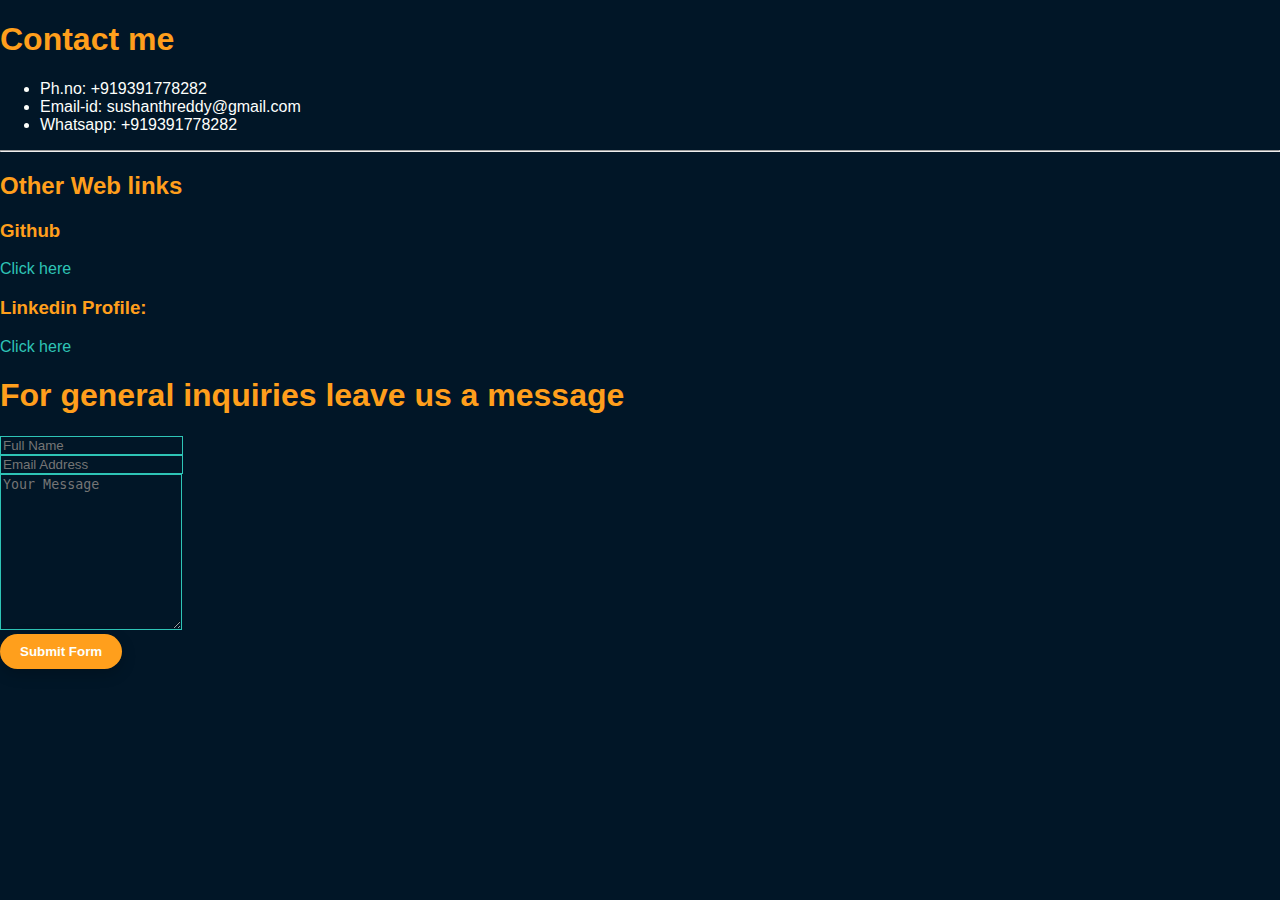
<file: My Contact.html>
<!DOCTYPE html>
<html>
<head>
    <meta charset="UTF-8">
    <title>Contact Me</title>
    <link rel="stylesheet" href="style.css">
</head>
    <body>
        <h1>Contact me</h1>
        <p>
            <UL>
                <li>Ph.no: +919391778282</li>
                
                <li>Email-id: sushanthreddy@gmail.com</li>

                <li>Whatsapp: +919391778282</li>

            </UL>
        </p>
        <hr>
        <h2>Other Web links</h2>
        <h3>Github</h3>
        <a href="https://github.com/sushanthreddy009">Click here</a>
        <h3>Linkedin Profile:</h3>
        <a href="https://www.linkedin.com/in/sushanth-reddy-86b139239">Click here</a>

        <div class="container">
          <h1>For general inquiries leave us a message</h1>
          <form target="_blank" action="https://formsubmit.co/sushanthreddy717@gmail.com" method="POST">
            <div class="form-group">
              <div class="form-row">
                <div class="col">
                  <input type="text" name="name" class="form-control" placeholder="Full Name" required>
                </div>
                <div class="col">
                  <input type="email" name="email" class="form-control" placeholder="Email Address" required>
                </div>
              </div>
            </div>
            <div class="form-group">
              <textarea placeholder="Your Message" class="form-control" name="message" rows="10" required></textarea>
            </div>
            <button type="submit" class="btn btn-lg btn-dark btn-block">Submit Form</button>
          </form>
        </div>
        
        <!-- Replace 'src' with the path to your JavaScript file -->
        <!-- <script src="path-to-your-javascript.js"></script> -->
        
        
        <!-- Replace 'src' with the path to your JavaScript file -->
        <!-- <script src="path-to-your-javascript.js"></script> -->

    </body>
</html>
</file>
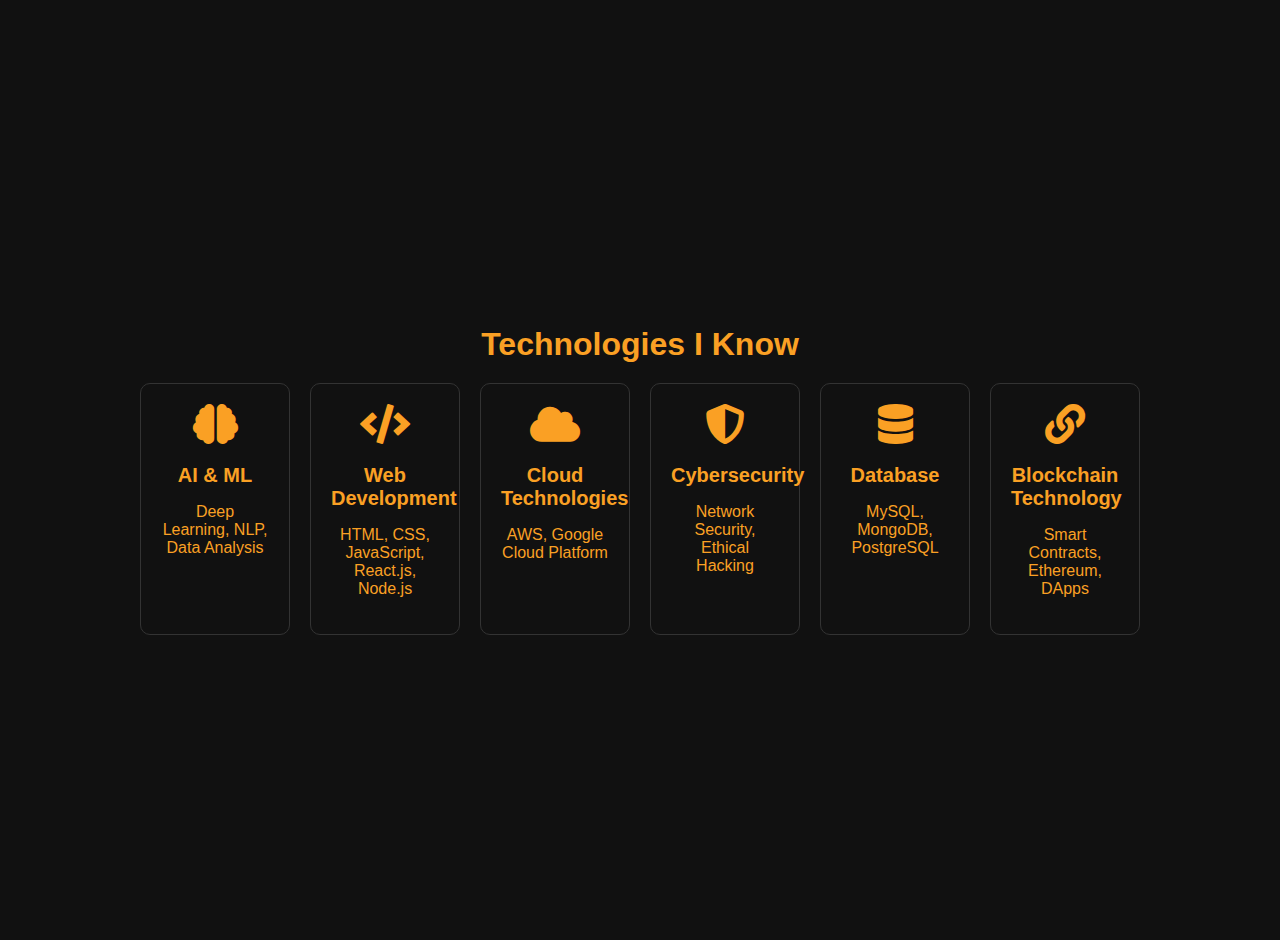
<file: My Skills.html>
<!DOCTYPE html>
<html lang="en">
<head>
    <meta charset="UTF-8">
    <title>My Skills</title>
    <link rel="stylesheet" href="https://cdnjs.cloudflare.com/ajax/libs/font-awesome/5.15.1/css/all.min.css">
    <style>
        body {
            background-color: #111; /* Dark background */
            color: #faa024;
            font-family: 'Arial', sans-serif;
            margin: 0;
            padding: 20px;
            display: flex;
            justify-content: center;
            align-items: center;
            height: 100vh;
            flex-direction: column;
        }
        .skills-grid {
            display: grid;
            grid-template-columns: repeat(auto-fit, minmax(100px, 1fr));
            gap: 20px;
            text-align: center;
            max-width: 1000px;
            width: 100%;
        }
        .skill {
            border: 1px solid #333;
            padding: 20px;
            border-radius: 10px;
            transition: transform 0.3s ease;
        }
        .skill:hover {
            transform: translateY(-5px);
            border-color: #555;
        }
        .skill i {
            font-size: 40px;
            margin-bottom: 10px;
        }
        .skill h2 {
            font-size: 20px;
            margin: 10px 0;
        }
        .skill p {
            font-size: 16px;
        }
        h1 {
            margin-bottom: 20px;
        }
    </style>
</head>
<body>
    <h1>Technologies I Know</h1>
    <div class="skills-grid">
        <!-- AI & ML Skill -->
        <div class="skill">
            <i class="fas fa-brain"></i>
            <h2>AI & ML</h2>
            <p>Deep Learning, NLP, Data Analysis</p>
        </div>
        <!-- Web Development Skill -->
        <div class="skill">
            <i class="fas fa-code"></i>
            <h2>Web Development</h2>
            <p>HTML, CSS, JavaScript, React.js, Node.js</p>
        </div>
        <!-- Cloud Computing Skill -->
        <div class="skill">
            <i class="fas fa-cloud"></i>
            <h2>Cloud Technologies</h2>
            <p>AWS, Google Cloud Platform</p>
        </div>
        <!-- Cybersecurity Skill -->
        <div class="skill">
            <i class="fas fa-shield-alt"></i>
            <h2>Cybersecurity</h2>
            <p>Network Security, Ethical Hacking</p>
        </div>
        <!-- Database Skill -->
        <div class="skill">
            <i class="fas fa-database"></i>
            <h2>Database</h2>
            <p>MySQL, MongoDB, PostgreSQL</p>
        </div>
        <!-- Blockchain Skill -->
        <div class="skill">
            <i class="fas fa-link"></i>
            <h2>Blockchain Technology</h2>
            <p>Smart Contracts, Ethereum, DApps</p>
        </div>
        <!-- Add more skills as needed -->
    </div>
</body>
</html>
</file>
<file: style.css>
/* CSS Variables for Theme Management */
:root {
    --primary-color: #ff9f1c; /* Coral */
    --accent-color: #2ec4b6; /* Turquoise */
    --background-primary: #011627; /* Deep navy blue */
    --background-secondary: #023047; /* Dark blue */
    --text-color: #fdfffc; /* Off-white */
    --hover-effect: #e71d36; /* Tomato red */
}

body {
    font-family: 'Segoe UI', Helvetica, Arial, sans-serif;
    background-color: var(--background-primary);
    color: var(--text-color);
    margin: 0;
    padding: 0;
    box-sizing: border-box;
    transition: background-color 0.5s ease;
}

/* Dynamic Background */
body::before {
    content: "";
    position: fixed;
    top: 0;
    left: 0;
    width: 100%;
    height: 100%;
    background: linear-gradient(120deg, var(--primary-color), var(--accent-color));
    clip-path: circle(0% at right 0%);
    transition: clip-path 0.5s ease-out;
}




/* Header & Footer with Unique Styles */
header, footer {
    text-align: center;
    padding: 20px;
    background-color: var(--background-secondary);
    color: var(--text-color);
}

/* Innovative Button Styles */
button, .button {
    background-color: var(--primary-color);
    color: var(--text-color);
    border: none;
    padding: 10px 20px;
    cursor: pointer;
    font-weight: bold;
    border-radius: 20px;
    box-shadow: 0 5px 15px rgba(0, 0, 0, 0.2);
    transition: background-color 0.3s ease, transform 0.2s ease, box-shadow 0.3s ease;
}

button:hover, .button:hover {
    background-color: var(--hover-effect);
    transform: scale(1.05);
    box-shadow: 0 8px 25px rgba(0, 0, 0, 0.3);
}

/* Title and Text Enhancements */
h1, h2, h3 {
    color: var(--primary-color);
    transition: color 0.3s ease;
}

/* Interactive Hover Effects for Titles */
h1:hover, h2:hover, h3:hover {
    color: var(--accent-color);
    cursor: pointer;
}

/* Links Styling */
a {
    color: var(--accent-color);
    transition: color 0.3s ease;
    text-decoration: none;
}

a:hover {
    color: var(--hover-effect);
    text-decoration: underline;
}

/* Section and Image Styling */
section {
    background-color: var(--background-secondary);
    padding: 20px;
    margin: 10px 0;
    border-radius: 10px;
    transition: background-color 0.3s ease;
}

img {
    max-width: 100%;
    height: auto;
    border-radius: 10px;
    transition: transform 0.3s ease;
}

img:hover {
    transform: scale(1.03);
}

/* Responsive Design */
@media (max-width: 768px) {
    body::before {
        clip-path: circle(50% at 50% 50%);
    }
}

/* Unique Section Interaction */
section:hover {
    background-color: var(--primary-color);
    color: var(--background-primary);
}

/* Enhancing Readability and Interaction */
p, ol {
    font-size: 1rem;
    line-height: 1.5;
    color: var(--text-color);
}

/* Footer and Header Animations for Dynamic Entry */
@keyframes fadeIn {
    from { opacity: 0; transform: translateY(-20px); }
    to { opacity: 1; transform: translateY(0); }
}

header, footer {
    animation: fadeIn 1s ease-out;
}

/* Consistent Styling for "Contact Me" and "My Skills" Sections */
.contact-me, .my-skills {
    background-color: var(--background-secondary);
    padding: 20px;
    margin: 10px 0;
    border-radius: 10px;
    transition: background-color 0.3s ease, color 0.3s ease;
}

.contact-me:hover, .my-skills:hover {
    background-color: var(--primary-color);
    color: var(--background-primary);
}

/* Specific Styles for List Items in Skills Section */
.my-skills ul {
    list-style-type: none;
    padding: 0;
}

.my-skills li {
    background-color: var(--background-primary);
    margin-bottom: 10px;
    padding: 10px;
    border-radius: 5px;
    box-shadow: 0 2px 4px rgba(0, 0, 0, 0.2);
    transition: background-color 0.3s ease, box-shadow 0.3s ease;
}


.my-skills li:hover {
    background-color: var(--accent-color);
    color: var(--background-secondary);
    box-shadow: 0 4px 8px rgba(0, 0, 0, 0.3);
}

/* Project Cards Section */
.project-list {
    display: flex;
    flex-wrap: wrap;
    justify-content: space-around;
    padding: 20px;
    gap: 20px; /* Adjust the gap as needed */
}

/* Project Cards Section */
.project-card {
    background-color: var(--background-secondary);
    border-radius: 10px;
    width: calc(25% - 20px); /* Adjust width for 4 items in a row */
    margin-bottom: 20px;
    overflow: hidden;
    box-shadow: 0 4px 8px rgba(0, 0, 0, 0.2);
    transition: box-shadow 0.3s ease, transform 0.3s ease;
    cursor: pointer;
    display: flex;
    flex-direction: column; /* Ensures content is laid out vertically */
}

.project-card:hover {
    box-shadow: 0 6px 12px rgba(0, 0, 0, 0.3);
    transform: translateY(-5px);
}

.project-card img {
    width: 100%;
    height: auto;
    display: block;
}

.project-card h2 {
    padding: 10px;
    background-color: #ffc107; /* Changed to a bootstrap yellow color for visibility */
    color: var(--text-color);
    margin: 0;
    margin-bottom: 20px; /* Increased gap between title and button */
}

/* Add margin below the image or description to create space before the button */
.project-card p {
    padding: 10px;
    background-color: var(--background-primary);
    color: var(--text-color);
    text-align: center;
    margin-bottom: 15px; /* Adjust as needed for space */
}

.project-card button {
    padding: 10px;
    background-color: #007bff; /* Changed to a bootstrap blue color for a clickable look */
    color: white; /* Ensures text on the button is readable */
    text-align: center;
    border: none;
    border-radius: 5px; /* Added border-radius for a button-like appearance */
    margin-top: auto; /* Pushes the button to the bottom if flex is used */
    transition: background-color 0.3s ease;
}

.project-card button:hover {
    background-color: #0056b3; /* Darker shade of blue for hover effect */
    color: white;
}



/* ... existing modal styles ... */

/* Responsive Layout */
@media only screen and (max-width: 1200px) {
    .project-card {
        width: calc(33.333% - 20px); /* Adjust width for 3 items in a row */
    }
}

@media only screen and (max-width: 768px) {
    .project-card {
        width: calc(50% - 20px); /* Adjust width for 2 items in a row */
    }
}

@media only screen and (max-width: 480px) {
    .project-card {
        width: 100%; /* Full width for small screens */
    }
}

/* ... additional styles and media queries ... */

/* Enhancing the Contact Me Section */
.contact-me form input, .contact-me form textarea {
    width: 100%;
    padding: 10px;
    margin: 10px 0;
    border-radius: 5px;
    border: 1px solid var(--accent-color);
    background-color: var(--background-primary);
    color: var(--text-color);
}

.contact-me form input:focus, .contact-me form textarea:focus {
    outline: none;
    border-color: var(--hover-effect);
    box-shadow: 0 0 5px rgba(231, 29, 54, 0.5);
}

.contact-me form button {
    display: block;
    width: 100%;
    padding: 10px;
    margin-top: 20px;
    background-color: var(--primary-color);
    color: var(--text-color);
    border: none;
    border-radius: 5px;
    cursor: pointer;
    transition: background-color 0.3s ease;
}

.contact-me form button:hover {
    background-color: var(--hover-effect);
}

/* Customization for Form Elements to Match Theme */
input[type="text"], input[type="email"], textarea {
    background-color: var(--background-primary);
    color: var(--text-color);
    border: 1px solid var(--accent-color);
}

input[type="text"]:focus, input[type="email"]:focus, textarea:focus {
    border-color: var(--hover-effect);
    box-shadow: 0 0 8px rgba(0, 0, 0, 0.2);
}

/* Ensuring All Interactive Elements Have a Distinct Style */
button, input[type="submit"], input[type="button"], .button {
    background-color: var(--primary-color);
    color: var(--text-color);
    border: none;
    cursor: pointer;
    transition: background-color 0.3s ease;
}

button:hover, input[type="submit"]:hover, input[type="button"]:hover, .button:hover {
    background-color: var(--hover-effect);
}






.top-nav {
    display: flex;
    justify-content: flex-end;
    padding: 10px 20px;
    background-color: var(--background-secondary);
}

#theme-toggle {
    background-color: var(--background-primary);
    color: var(--text-color);
    border: none;
    margin-right: 10px;
    cursor: pointer;
    font-size: 1.5rem;
    padding: 5px 10px;
}

.resume-button,
.contact-button {
    text-decoration: none;
    background-color: var(--primary-color);
    color: var(--text-color);
    padding: 10px 20px;
    margin-left: 10px;
    border-radius: 5px;
    font-weight: bold;
    transition: background-color 0.3s ease;
}

.resume-button:hover,
.contact-button:hover {
    background-color: var(--hover-effect);
}
body.dark-theme {
    --background-primary: #262626; /* Dark background for dark theme */
    --background-secondary: #333; /* Lighter dark background for sections */
    --text-color: #fff; /* White text for dark theme */
    /* Update other colors as needed for the dark theme */
}
</file>
